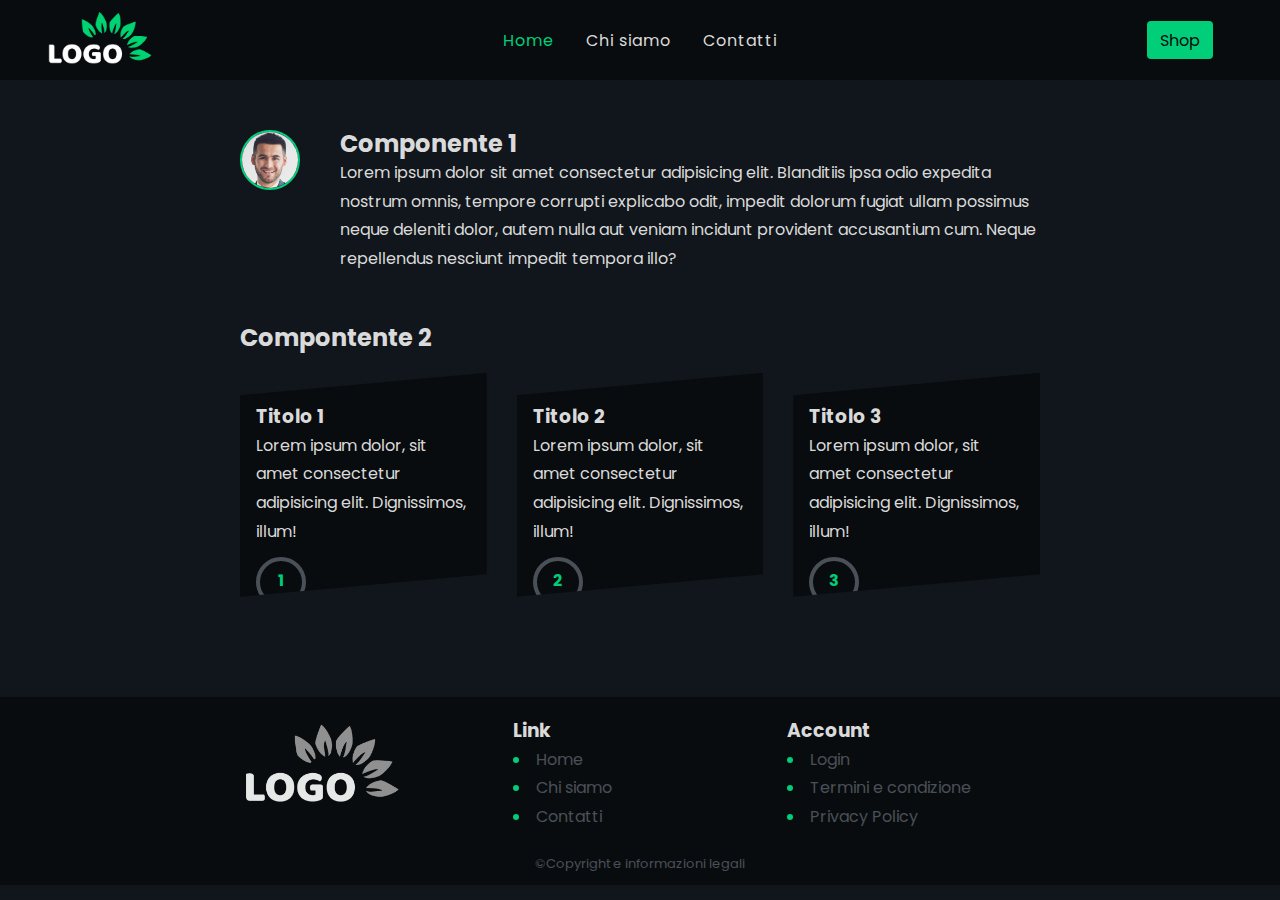
<file: index.html>
<!DOCTYPE html>
<html lang="it">
  <head>
    <meta charset="UTF-8" />
    <meta http-equiv="X-UA-Compatible" content="IE=edge" />
    <meta name="viewport" content="width=device-width, initial-scale=1.0" />
    <title>Modulo CSS</title>
    <link rel="preconnect" href="https://fonts.googleapis.com" />
    <link rel="preconnect" href="https://fonts.gstatic.com" crossorigin />
    <link
      href="https://fonts.googleapis.com/css2?family=Poppins:wght@200;400;700&display=swap"
      rel="stylesheet"
    />
    <link rel="stylesheet" href="stile.css" />
    <link rel="shortcut icon" href="#" type="image/x-icon" />
  </head>
  <body>
    <header id="main-header">
      <nav>
        <a href="index.html">
          <img src="logo.png" alt="Logo" />
        </a>
        <ul id="main-menu">
          <li class="active"><a href="index.html">Home</a></li>
          <li><a href="chi-siamo.html">Chi siamo</a></li>
          <li><a href="contatti.html">Contatti</a></li>
        </ul>
        <a href="shop.html" id="shop-btn">Shop</a>
      </nav>
    </header>

    <main>
      <!--  Componente 1 -->

      <section id="componente1">
        <div><img src="user.jpg" alt="foto1" /></div>
        <div>
          <h2>Componente 1</h2>
          <p>
            Lorem ipsum dolor sit amet consectetur adipisicing elit. Blanditiis
            ipsa odio expedita nostrum omnis, tempore corrupti explicabo odit,
            impedit dolorum fugiat ullam possimus neque deleniti dolor, autem
            nulla aut veniam incidunt provident accusantium cum. Neque
            repellendus nesciunt impedit tempora illo?
          </p>
        </div>
      </section>

      <!-- Compontente 2 -->

      <section id="componente2">
        <h2>Compontente 2</h2>
        <section id="wrapper-box">
          <div>
            <h3>Titolo 1</h3>
            <p>
              Lorem ipsum dolor, sit amet consectetur adipisicing elit.
              Dignissimos, illum!
            </p>
            <div class="numero">1</div>
          </div>
          <div>
            <h3>Titolo 2</h3>
            <p>
              Lorem ipsum dolor, sit amet consectetur adipisicing elit.
              Dignissimos, illum!
            </p>
            <div class="numero">2</div>
          </div>
          <div>
            <h3>Titolo 3</h3>
            <p>
              Lorem ipsum dolor, sit amet consectetur adipisicing elit.
              Dignissimos, illum!
            </p>
            <div class="numero">3</div>
          </div>
        </section>
      </section>
    </main>

    <footer id="main-footer">
      <section id="footer-top">
        <div id="footer-column-1">
          <img src="logo.png" alt="Logo" />
        </div>
        <div id="footer-column-2">
          <h3>Link</h3>
          <ul>
            <li><a href="index.html">Home</a></li>
            <li><a href="chi-siamo.html">Chi siamo</a></li>
            <li><a href="contatti.html">Contatti</a></li>
          </ul>
        </div>

        <div id="footer-column-3">
          <h3>Account</h3>
          <ul>
            <li><a href="index.html">Login</a></li>
            <li><a href="chi-siamo.html">Termini e condizione</a></li>
            <li><a href="contatti.html">Privacy Policy</a></li>
          </ul>
        </div>
      </section>
      <section id="footer-bottom">
        &copy;Copyright e informazioni legali
      </section>
    </footer>
  </body>
</html>
</file>
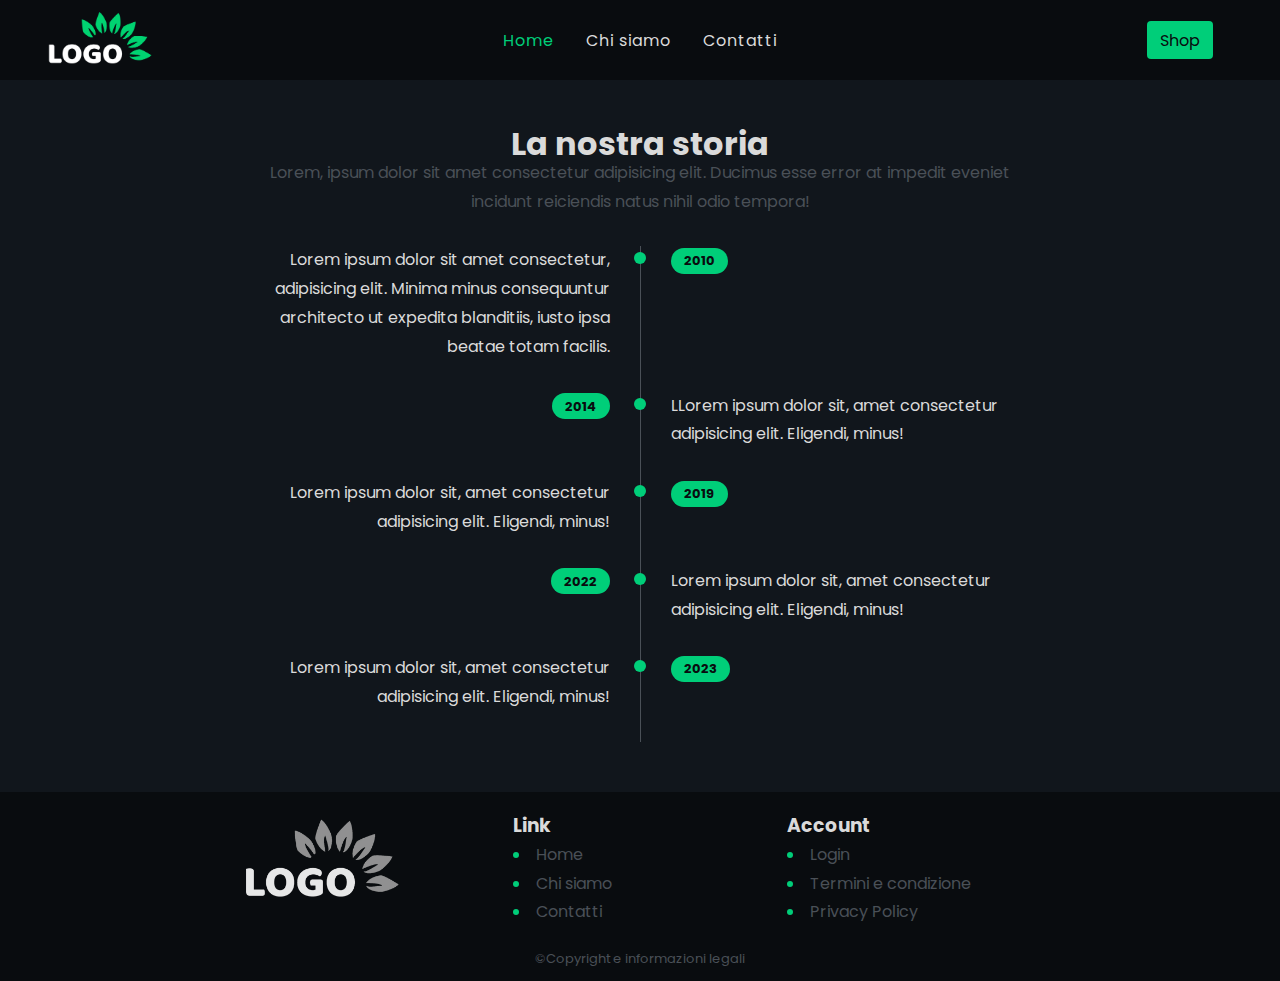
<file: chi-siamo.html>
<!DOCTYPE html>
<html lang="it">
    <head>
        <meta charset="UTF-8">
        <meta http-equiv="X-UA-Compatible" content="IE=edge">
        <meta name="viewport" content="width=device-width, initial-scale=1.0">
        <title>Modulo CSS</title>    
        <link rel="preconnect" href="https://fonts.googleapis.com">
        <link rel="preconnect" href="https://fonts.gstatic.com" crossorigin>
        <link href="https://fonts.googleapis.com/css2?family=Poppins:wght@200;400;700&display=swap" rel="stylesheet">
        <link rel="stylesheet" href="stile.css">
        <link rel="shortcut icon" href="#" type="image/x-icon">
    </head>
<body>
    <header id="main-header">
        <nav>
            <a href="index.html">
                <img src="logo.png" alt="Logo">
            </a>
            <ul id="main-menu">
                <li class="active"><a href="index.html">Home</a></li>
                <li><a href="chi-siamo.html">Chi siamo</a></li>
                <li><a href="contatti.html">Contatti</a></li>
            </ul>
            <a href="shop.html" id="shop-btn">Shop</a>
        </nav>
    </header>
    
    <main>
        <section id="timeline-intro">
            <h1>La nostra storia</h1>
            <p>Lorem, ipsum dolor sit amet consectetur adipisicing elit. Ducimus esse error at impedit eveniet incidunt reiciendis natus nihil odio tempora!</p>
        </section>

        <section id="timeline">

            <section class=" timeline-item timeline-text-left">
                <div class="text">Lorem ipsum dolor sit amet consectetur, adipisicing elit. Minima minus consequuntur architecto ut expedita blanditiis, iusto ipsa beatae totam facilis.</div>
                    <div class="line">
                        <div class="round"></div>
                    </div>
                <div class="time">
                        <div class="year">2010</div>
                </div>
                
            </section>

            <section class=" timeline-item timeline-text-right">
                
                <div class="time">
                    <div class="year">2014</div>
                </div>
                    <div class="line">
                        <div class="round"></div>
                    </div>
                <div class="text">LLorem ipsum dolor sit, amet consectetur adipisicing elit. Eligendi, minus!</div>
                
            </section>

            <section class=" timeline-item timeline-text-left">
                <div class="text">Lorem ipsum dolor sit, amet consectetur adipisicing elit. Eligendi, minus!</div>
                    <div class="line">
                        <div class="round"></div>
                    </div>
                <div class="time">
                        <div class="year">2019</div>
                </div>
                
            </section>

            <section class=" timeline-item timeline-text-right">
                
                <div class="time">
                    <div class="year">2022</div>
                </div>
                    <div class="line">
                        <div class="round"></div>
                    </div>
                <div class="text">Lorem ipsum dolor sit, amet consectetur adipisicing elit. Eligendi, minus!</div>
                
            </section>

            <section class=" timeline-item timeline-text-left"">
                <div class="text">Lorem ipsum dolor sit, amet consectetur adipisicing elit. Eligendi, minus!</div>
                    <div class="line">
                        <div class="round"></div>
                    </div>
                <div class="time">
                        <div class="year">2023</div>
                </div>
                
            </section>

        </section>
    </main>

    <footer id="main-footer">
        <section id="footer-top">
            <div id="footer-column-1">
                <img src="logo.png" alt="Logo">
            </div>
            <div id="footer-column-2">
                <h3>Link</h3>
                <ul>
                    <li><a href="index.html">Home</a></li>
                    <li><a href="chi-siamo.html">Chi siamo</a></li>
                    <li><a href="contatti.html">Contatti</a></li>
                </ul>

            </div>

            <div id="footer-column-3">
                <h3>Account</h3>
                <ul>
                    <li><a href="index.html">Login</a></li>
                    <li><a href="chi-siamo.html">Termini e condizione</a></li>
                    <li><a href="contatti.html">Privacy Policy</a></li>
                </ul>

            </div>
        </section>
        <section id="footer-bottom">
            &copy;Copyright e informazioni legali
        </section>
    </footer>
</body>
</html>
</file>
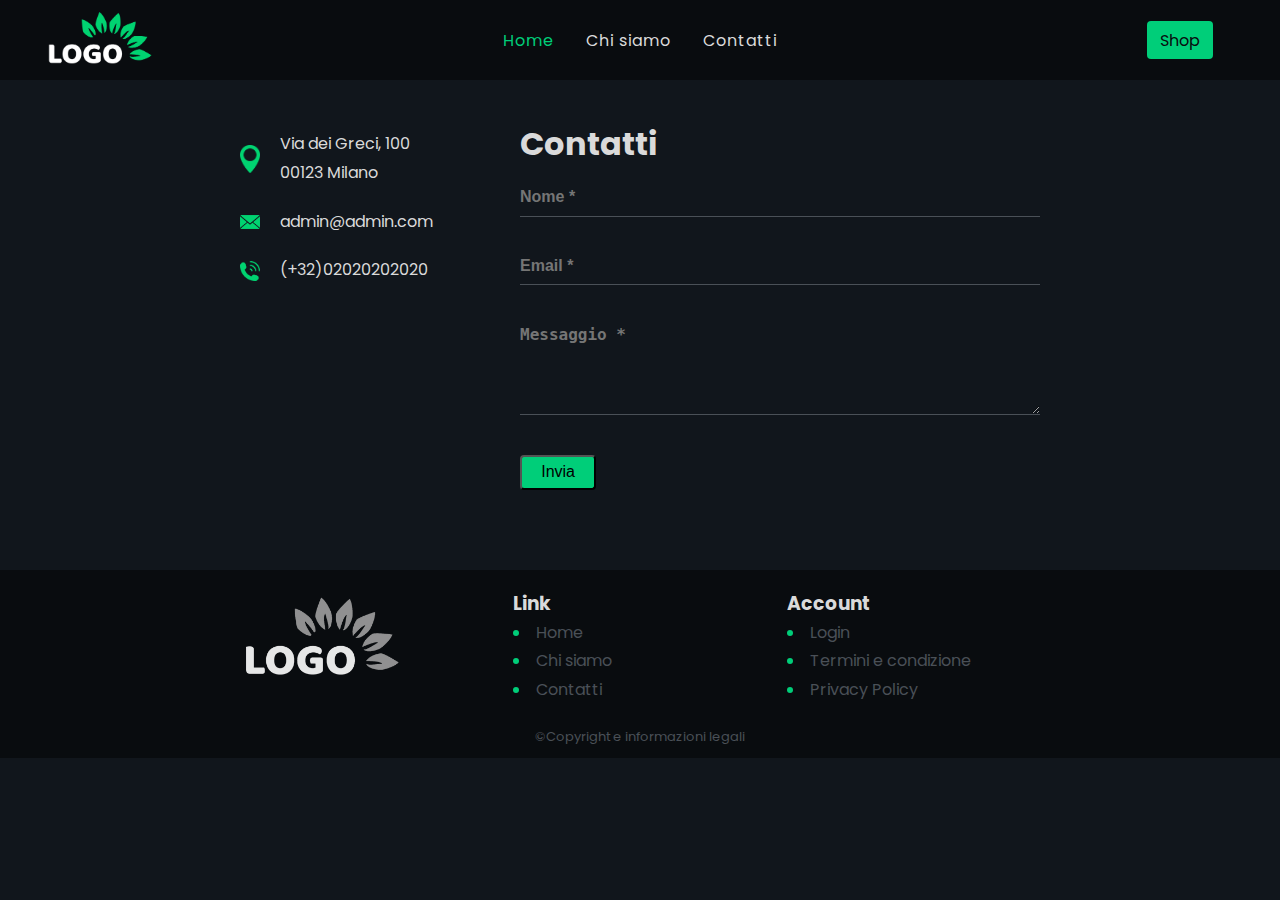
<file: contatti.html>
<!DOCTYPE html>
<html lang="it">
  <head>
    <meta charset="UTF-8" />
    <meta http-equiv="X-UA-Compatible" content="IE=edge" />
    <meta name="viewport" content="width=device-width, initial-scale=1.0" />
    <title>Modulo CSS</title>
    <link rel="preconnect" href="https://fonts.googleapis.com" />
    <link rel="preconnect" href="https://fonts.gstatic.com" crossorigin />
    <link
      href="https://fonts.googleapis.com/css2?family=Poppins:wght@200;400;700&display=swap"
      rel="stylesheet"
    />
    <link rel="stylesheet" href="stile.css" />
    <link rel="shortcut icon" href="#" type="image/x-icon" />
  </head>
  <body>
    <header id="main-header">
      <nav>
        <a href="index.html">
          <img src="logo.png" alt="Logo" />
        </a>
        <ul id="main-menu">
          <li class="active"><a href="index.html">Home</a></li>
          <li><a href="chi-siamo.html">Chi siamo</a></li>
          <li><a href="contatti.html">Contatti</a></li>
        </ul>
        <a href="shop.html" id="shop-btn">Shop</a>
      </nav>
    </header>

    <main>
      <section id="contatti-componente">
        <section id="info">
          <div class="block-info">
            <img src="map-icon.png" alt="icona indirizzo" width="20" />
            <p>
              Via dei Greci, 100 <br />
              00123 Milano
            </p>
          </div>

          <div class="block-info">
            <img src="mail-icon.png" alt="icona indirizzo" width="20" />
            <p>admin@admin.com</p>
          </div>

          <div class="block-info">
            <img src="phone-icon.png" alt="icona indirizzo" width="20" />
            <p>(+32)02020202020</p>
          </div>
        </section>
        <section id="form-contatti">
          <h1>Contatti</h1>
          <form action="">
            <div class="form-item">
              <input type="text" placeholder="Nome *" />
            </div>

            <div class="form-item">
              <input type="Email" placeholder="Email *" />
            </div>

            <div class="form-item">
              <textarea name="Messaggio" placeholder="Messaggio *"></textarea>
            </div>

            <div class="form-item">
              <button type="submit">Invia</button>
            </div>
          </form>
        </section>
      </section>
    </main>

    <footer id="main-footer">
      <section id="footer-top">
        <div id="footer-column-1">
          <img src="logo.png" alt="Logo" />
        </div>
        <div id="footer-column-2">
          <h3>Link</h3>
          <ul>
            <li><a href="index.html">Home</a></li>
            <li><a href="chi-siamo.html">Chi siamo</a></li>
            <li><a href="contatti.html">Contatti</a></li>
          </ul>
        </div>

        <div id="footer-column-3">
          <h3>Account</h3>
          <ul>
            <li><a href="index.html">Login</a></li>
            <li><a href="chi-siamo.html">Termini e condizione</a></li>
            <li><a href="contatti.html">Privacy Policy</a></li>
          </ul>
        </div>
      </section>
      <section id="footer-bottom">
        &copy;Copyright e informazioni legali
      </section>
    </footer>
  </body>
</html>
</file>
<file: stile.css>
:root {
    font-size: 62.5%;
    --font-size-s: 1.3rem;
    --font-size-m: 1.6rem;
    --font-size-l: 2rem;
    --font-size-xl: 2.6rem;
    --color-primary: #dadada;
    --color-gray: #4a5057;
    --color-design: #00ce79;
    --color-dark: #090c0f;
    --color-main: #11161c;
    --gap-s: 1rem;
    --gap-m: calc(var(--gap-s) * 2);
    --gap-l: calc(var(--gap-s) * 3);
    --gap-xl: calc(var(--gap-s) * 5);
    --max-block-width: 800px;
    --font-standard: 'Poppins', sans-serif;
}
* {
    margin: 0;
    padding: 0;
    box-sizing: border-box;
}
body {
    font-size: var(--font-size-m);
    display: flex;
    flex-direction: column;
    background-color: var(--color-main);
    color: var(--color-primary);
    font-family: var(--font-standard);
}
p, div, section, article {
    line-height: 1.8em;
}

main{
    max-width: var(--max-block-width);
    margin-inline: auto;
    margin-block: var(--gap-xl);
}

/*Stile Header*/

#main-header > nav{
    height: 80px;
    display: grid;
    grid-template-columns: 200px auto 200px;
    background-color: var(--color-dark);
    place-items:center;
}

#main-header  img{
    max-height: 60px;
}

#main-menu{
    list-style-type: none;
    display: flex;
}
#main-menu> li{
    padding-inline: 1em;
}

#main-menu >li.active > a{
    color: var(--color-design);
}

#main-menu  a{
    text-decoration: none;
    color: var(--color-primary);
    letter-spacing: 1px;
    position: relative;
}

#main-menu a::after{
    content: "";
    position: absolute;
    bottom: -2px;
    left: 0;
    width: 0;
    height: 2px;
    background-color: var(--color-design);
    transition: width .5s ease-out;
}

#main-menu >li:hover > a::after{
    width: 100%;
    
}

#shop-btn{
    background-color: var(--color-design);
    padding: 0.4em 0.8em;
    border-radius: 4px;
    text-decoration: none;
    color: var(--color-dark);
}

/* Stile Footer */

#main-footer{
    background-color: var(--color-dark);
}

#footer-top{
    display: grid;
    grid-template-columns: repeat(3, 1fr);
    column-gap: var(--gap-m);
    padding-block: var(--gap-m);
    max-width: var(--max-block-width);
    margin-inline: auto;
    
}

#footer-top img{
    max-height: 90px;
    filter: grayscale(1) opacity(0.9);
    
}

#footer-top  ul{
    list-style-position: inside;
    color: var(--color-design);
}

#footer-top a{
    text-decoration: none;
    color: var(--color-gray);
    transition: color .4s ease-out;
}

#footer-top a:hover{
    color: var(--color-design);
}


#footer-bottom{
    text-align: center;
    padding-bottom: var(--gap-s);
    color: var(--color-gray);
    font-size: var(--font-size-s);
}


/* Stile per la pagina home */

#componente1{
    display: grid;
    grid-template-columns: 100px auto;
}

#componente1 img{
    width: 60px;
    border-radius: 50%;
    border: 2px solid var(--color-design);
}

main > [id^="componente"]{
    margin-bottom: var(--gap-xl);
}

#componente2 > h2{
    margin-bottom: var(--gap-m);
}

#wrapper-box{
    display: grid;
    grid-template-columns: repeat(3, 1fr);
    column-gap: var(--gap-l);
}

#wrapper-box > div{
    position: relative;
    background-color: var(--color-dark);
    padding: var(--gap-l) var(--font-size-m) var(--gap-xl);
    clip-path: polygon(0 10% , 100% 0, 100% 90% , 0 100%);
}

#wrapper-box > div::before{
    content: "";
    position: absolute;
    display: inline-block;
    width: 1px;
    height: 0;
    background: linear-gradient(90deg, rgba(0,206,121,1) 0%, rgba(0,212,255,1) 100%);
    left: 0;
    top: 0;
    transition: all .5s ease-out;
}

#wrapper-box > div:hover::before{
    height: 100%;
}

#wrapper-box .numero{
    position: absolute;
    width: 50px;
    height: 50px;
    border: 4px solid var(--color-gray);
    border-radius: 50%;
    display: inline-flex;
    justify-content: center;
    align-items: center;
    bottom: -10px;
    color: var(--color-design);
    font-weight: bold;
}

/* Stile per la pagina chi siamo */

#timeline-intro{
    margin-bottom: var(--gap-l);
}

#timeline-intro > h1{
    text-align: center;
}

#timeline-intro > p{
    text-align: center;
    color: var(--color-gray);
}

.timeline-item{
    display: grid;
    grid-template-columns: 1fr 1px 1fr;
}

.timeline-text-left > .text{
    text-align: right;
}

.text , .time {
    padding-inline: var(--gap-l);
}

.year{
    display: inline-block;
    background-color: var(--color-design);
    color: var(--color-dark);
    padding: .1em 1em;
    font-size: var(--font-size-s);
    font-weight: 700;
    border-radius: 1.4em;
}

.timeline-text-right > .time{
    text-align: right;
}

.text{
    padding-bottom: var(--gap-l);
}

.line{
    border-right: 1px solid var(--color-gray);
}

.round{
    width: 12px;
    height: 12px;
    background-color: var(--color-design);
    border-radius: 50%;
    margin-left: -6px;
    margin-top: 6px;
}

/* Stile per la pagina Contatti */

#contatti-componente{
    width: var(--max-block-width);
    display: grid;
    grid-template-columns: 250px 1fr;
    column-gap: var(--gap-l);
}

.block-info{
    display: grid;
    grid-template-columns: 40px 1fr;
    margin-bottom: var(--gap-m);
    align-items: center;
}

#form-contatti > h1{
    margin-bottom: var(--gap-m);
}

.form-item{
    margin-bottom: var(--gap-l);
}

.form-item >:is(input, textarea){
    width: 100%;
    border: none;
    outline: none;
    background: transparent;
    border-bottom: 1px solid var(--color-gray);
    padding-block: 0.6em;
    font-size: var(--font-size-m);
    color: var(--color-primary);
    font-weight: bold;
    transition: all .4s ease-in-out;
}
.form-item >:is(input, textarea):focus{
    border-bottom: 1px solid var(--color-primary);
}

.form-item > button[type="submit"]{
    padding: 0.4em 1.2em;
    background-color: var(--color-design);
    font-size: var(--font-size-m);
    border-radius: 4px;
}

.form-item > button[type="submit"]:hover{
    
    background-color: var(--color-primary);
}

.form-item > textarea{
    height: 100px;
}
</file>
